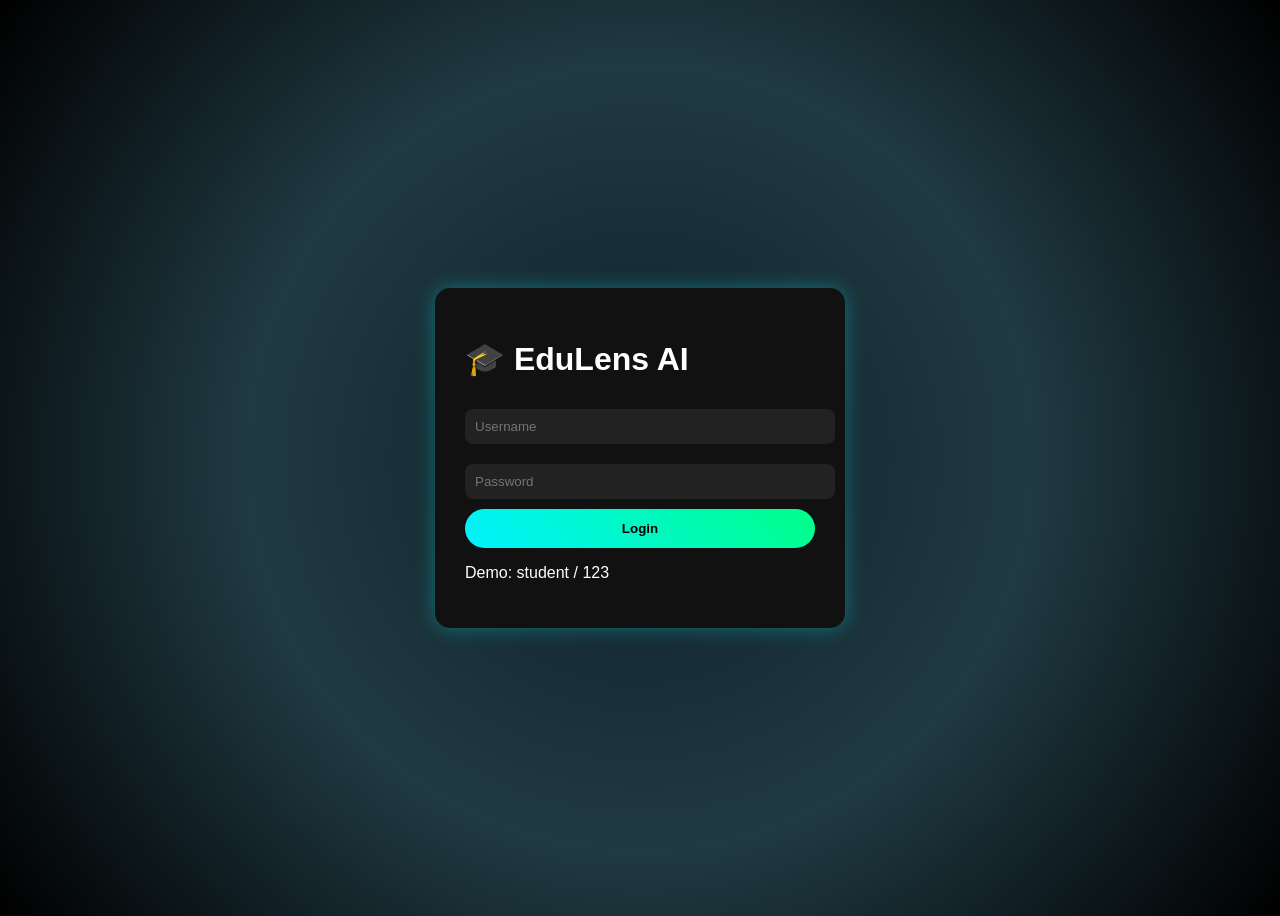
<file: index.html>
<!DOCTYPE html>
<html>
<head>
  <title>EduLens AI | Login</title>
  <link rel="stylesheet" href="style.css">
</head>
<body class="center">

  <div class="card">
    <h1>🎓 EduLens AI</h1>
    <input id="username" placeholder="Username">
    <input id="password" type="password" placeholder="Password">
    <button onclick="login()">Login</button>
    <p class="hint">Demo: student / 123</p>
  </div>

<script src="script.js"></script>
</body>
</html>
</file>
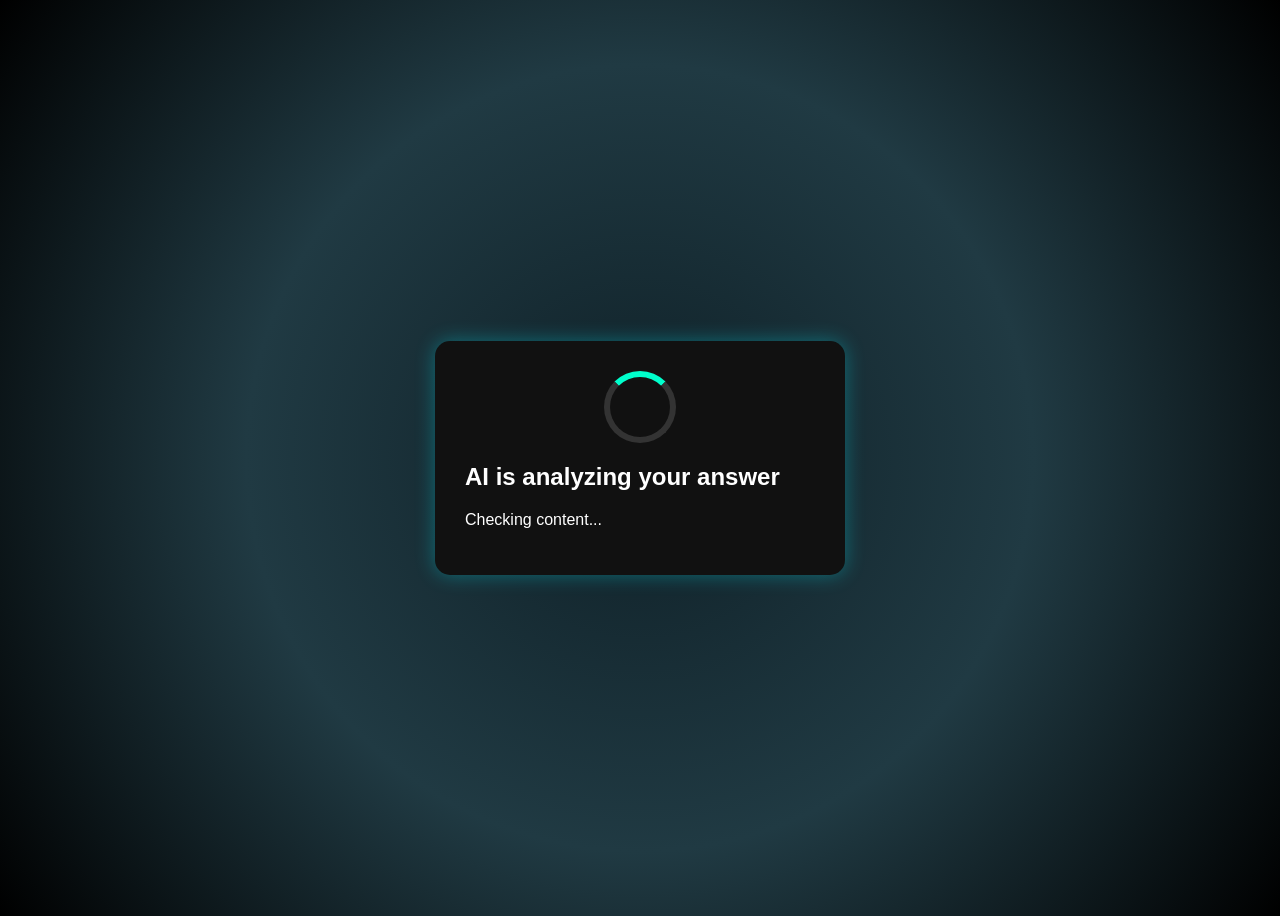
<file: analyze.html>
<!DOCTYPE html>
<html>
<head>
  <title>AI Analyzing...</title>
  <link rel="stylesheet" href="style.css">
</head>
<body class="center">

<div class="loader-card">
  <div class="spinner"></div>
  <h2>AI is analyzing your answer</h2>
  <p id="status">Checking content...</p>
</div>

<script>
let steps = [
  "Checking content...",
  "Evaluating structure...",
  "Analyzing keywords...",
  "Predicting marks..."
];

let i = 0;
setInterval(() => {
  document.getElementById("status").innerText = steps[i];
  i++;
}, 800);

setTimeout(() => {
  window.location.href = "result.html";
}, 3500);
</script>

</body>
</html>
</file>
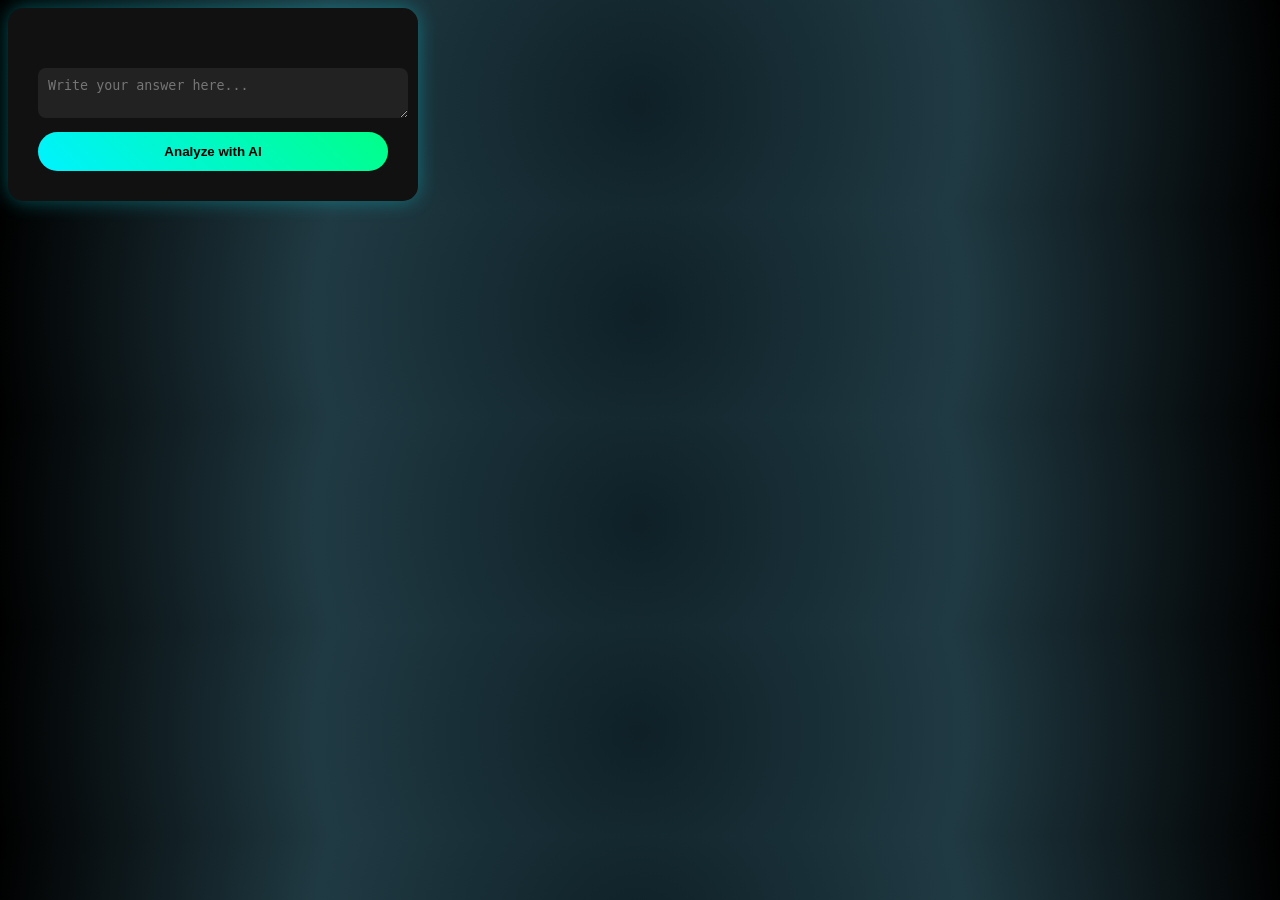
<file: answer.html>
<!DOCTYPE html>
<html>
<head>
  <title>Write Answer</title>
  <link rel="stylesheet" href="style.css">
</head>
<body>

<div class="card">
  <h2 id="showQuestion"></h2>

  <textarea id="answer" placeholder="Write your answer here..."></textarea>

  <button onclick="analyze()">Analyze with AI</button>
</div>

<script>
  document.getElementById("showQuestion").innerText =
    localStorage.getItem("selectedQuestion");
</script>

<script src="script.js"></script>
</body>
</html>
</file>
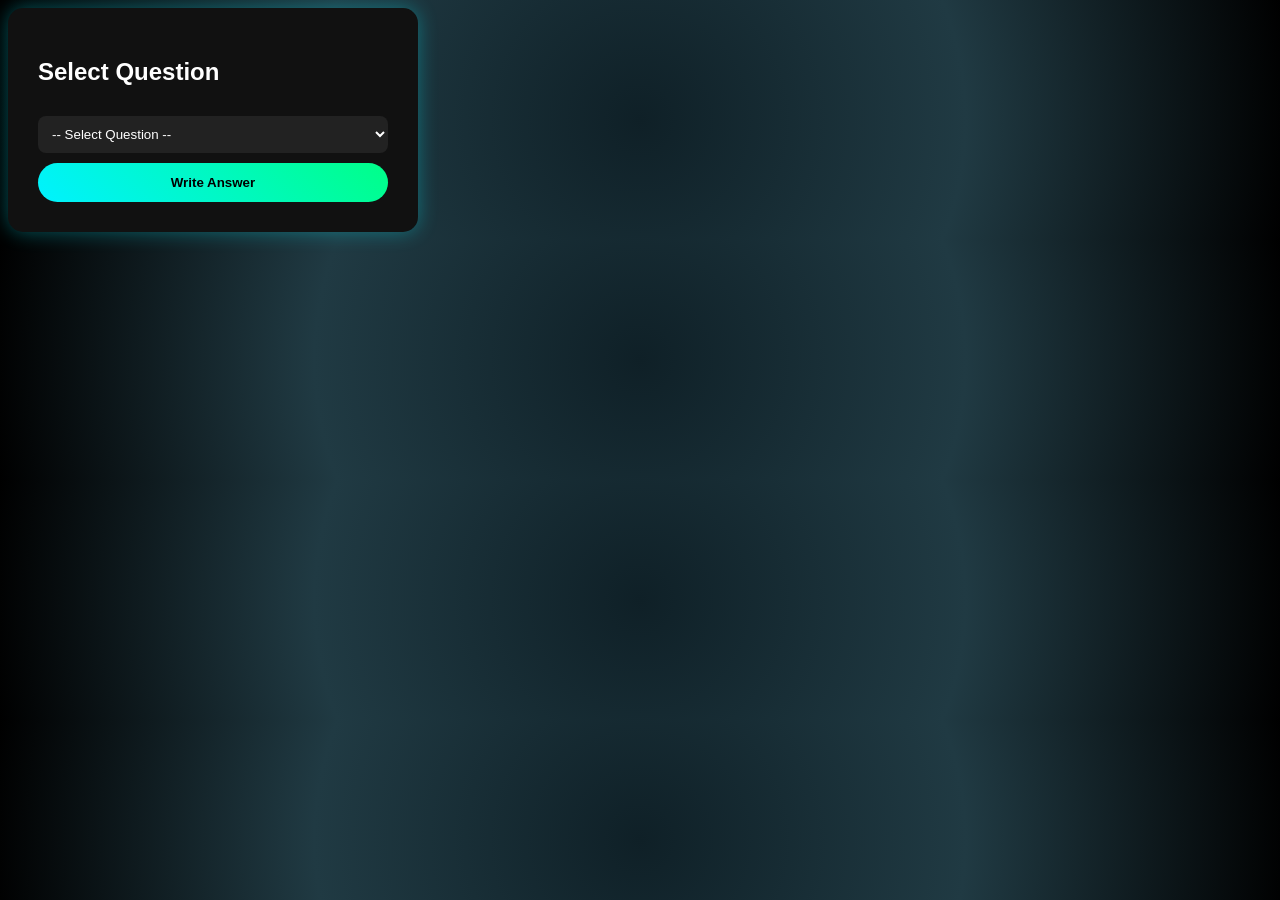
<file: question.html>
<!DOCTYPE html>
<html>
<head>
  <title>Select Question</title>
  <link rel="stylesheet" href="style.css">
</head>
<body>

<div class="card">
  <h2>Select Question</h2>

  <select id="questionSelect">
    <option value="">-- Select Question --</option>
    <option value="Explain Newton’s First Law of Motion with example.">
      Class 11 – Physics – 5 Marks
    </option>
    <option value="Explain Deadlock and its conditions.">
      GATE – CS – 10 Marks
    </option>
  </select>

  <button onclick="saveQuestion()">Write Answer</button>
</div>

<script src="script.js"></script>
</body>
</html>
</file>
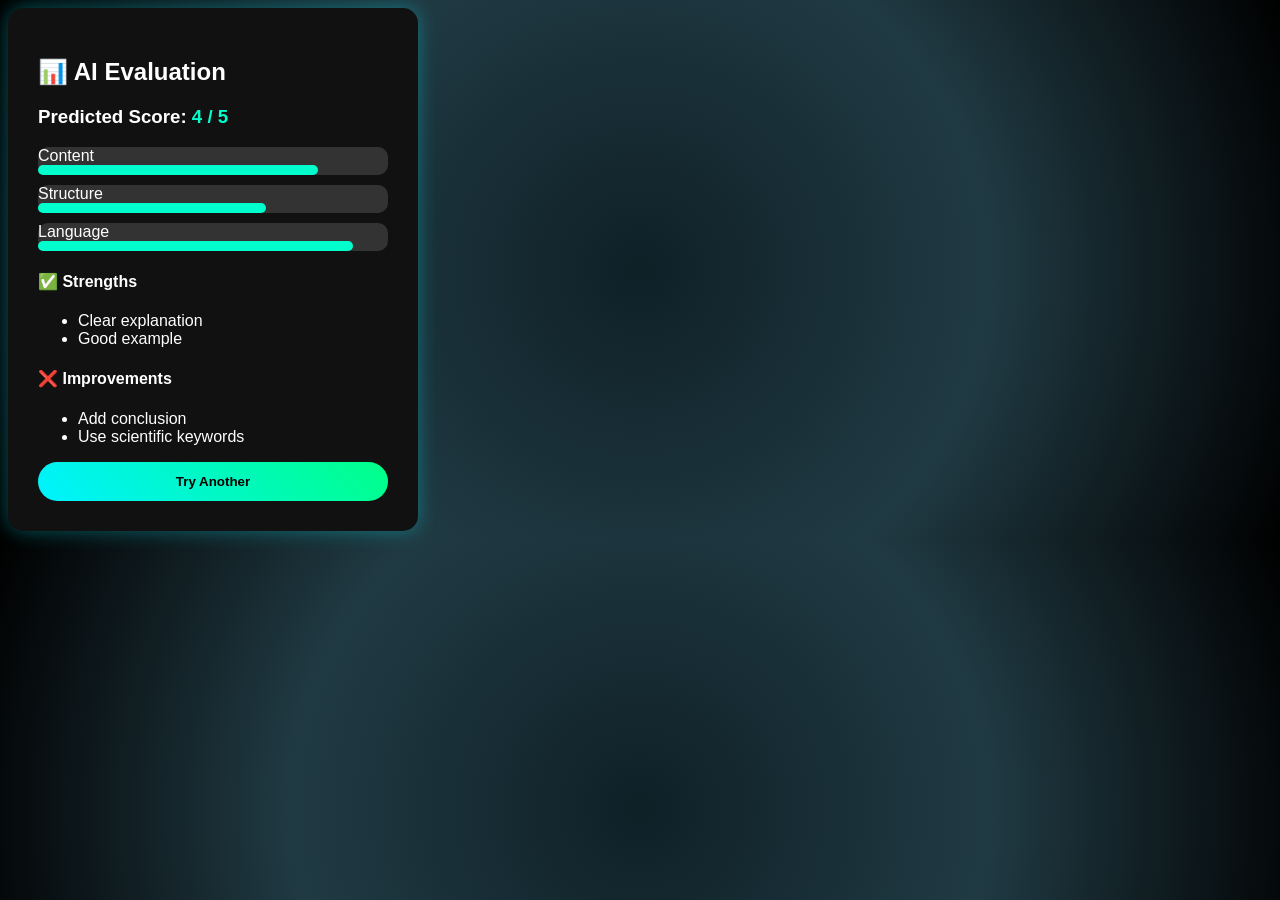
<file: result.html>
<!DOCTYPE html>
<html>
<head>
  <title>AI Result</title>
  <link rel="stylesheet" href="style.css">
</head>
<body>

<div class="card">
  <h2>📊 AI Evaluation</h2>

  <h3>Predicted Score: <span class="score">4 / 5</span></h3>

  <div class="bar">
    Content <div class="fill" style="width:80%"></div>
  </div>

  <div class="bar">
    Structure <div class="fill" style="width:65%"></div>
  </div>

  <div class="bar">
    Language <div class="fill" style="width:90%"></div>
  </div>

  <h4>✅ Strengths</h4>
  <ul>
    <li>Clear explanation</li>
    <li>Good example</li>
  </ul>

  <h4>❌ Improvements</h4>
  <ul>
    <li>Add conclusion</li>
    <li>Use scientific keywords</li>
  </ul>

  <button onclick="nextPage('question.html')">Try Another</button>
</div>

<script src="script.js"></script>
</body>
</html>
</file>
<file: style.css>
body {
  background: radial-gradient(circle, #0f2027, #203a43, #000);
  color: white;
  font-family: Arial;
}

.center {
  display: flex;
  justify-content: center;
  align-items: center;
  height: 100vh;
}

.card, .loader-card {
  background: #111;
  padding: 30px;
  border-radius: 15px;
  width: 350px;
  box-shadow: 0 0 20px #00f2ff55;
}

input, textarea, select {
  width: 100%;
  padding: 10px;
  margin: 10px 0;
  background: #222;
  color: white;
  border: none;
  border-radius: 8px;
}

button {
  width: 100%;
  padding: 12px;
  background: linear-gradient(45deg, #00f2ff, #00ff88);
  border: none;
  border-radius: 25px;
  font-weight: bold;
  cursor: pointer;
}

.spinner {
  width: 60px;
  height: 60px;
  border: 6px solid #333;
  border-top: 6px solid #00ffcc;
  border-radius: 50%;
  animation: spin 1s linear infinite;
  margin: auto;
}

@keyframes spin {
  100% { transform: rotate(360deg); }
}

.bar {
  background: #333;
  border-radius: 10px;
  margin: 10px 0;
}

.fill {
  height: 10px;
  background: #00ffcc;
  border-radius: 10px;
}

.score {
  color: #00ffcc;
}
</file>
